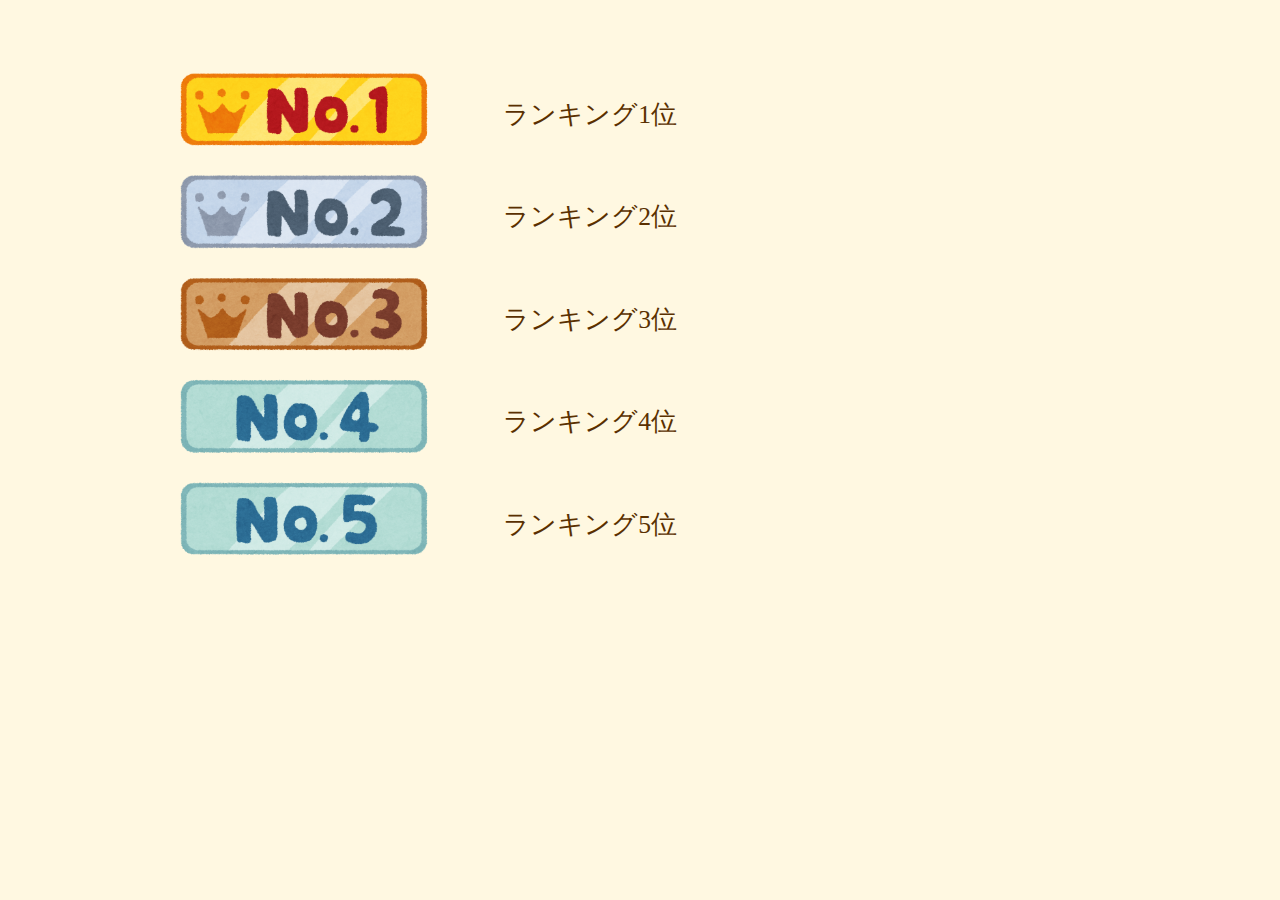
<file: index.html>
<!DOCTYPE html>
<html>
<head>
    <meta name="viewport"
      content="width=320,
      height=480,
      initial-scale=1.0,
      minimum-scale=1.0,
      maximum-scale=2.0,
      user-scalable=yes" />
    <meta charset="utf-8">
    <link rel="stylesheet" href="Rank2.css">
</head>
<body>
    <ul class="square">
        <div class="flex">
            <figure class="image"><img src="ranking01.png" alt=""></figure>
            <div class="right">
                <p class="text">ランキング1位</p>
            </div>
        </div>
        <div class="flex">
            <figure class="image"><img src="ranking02.png" alt=""></figure>
            <div class="right">
                <p class="text">ランキング2位</p>
            </div>
        </div>
        <div class="flex">
            <figure class="image"><img src="ranking03.png" alt=""></figure>
            <div class="right">
                <p class="text">ランキング3位</p>
            </div>
        </div>
        <div class="flex">
            <figure class="image"><img src="ranking04.png" alt=""></figure>
            <div class="right">
                <p class="text">ランキング4位</p>
            </div>
        </div>
        <div class="flex">
            <figure class="image"><img src="ranking05.png" alt=""></figure>
            <div class="right">
                <p class="text">ランキング5位</p>
            </div>
        </div>
        <!--
        <li>AAAAA</li>
        <li>BBBBB</li>
        <li>CCCCC</li>
        <li>DDDDD</li>
        <li>EEEEE</li>-->
    </ul>
    
</body>
</html>
</file>
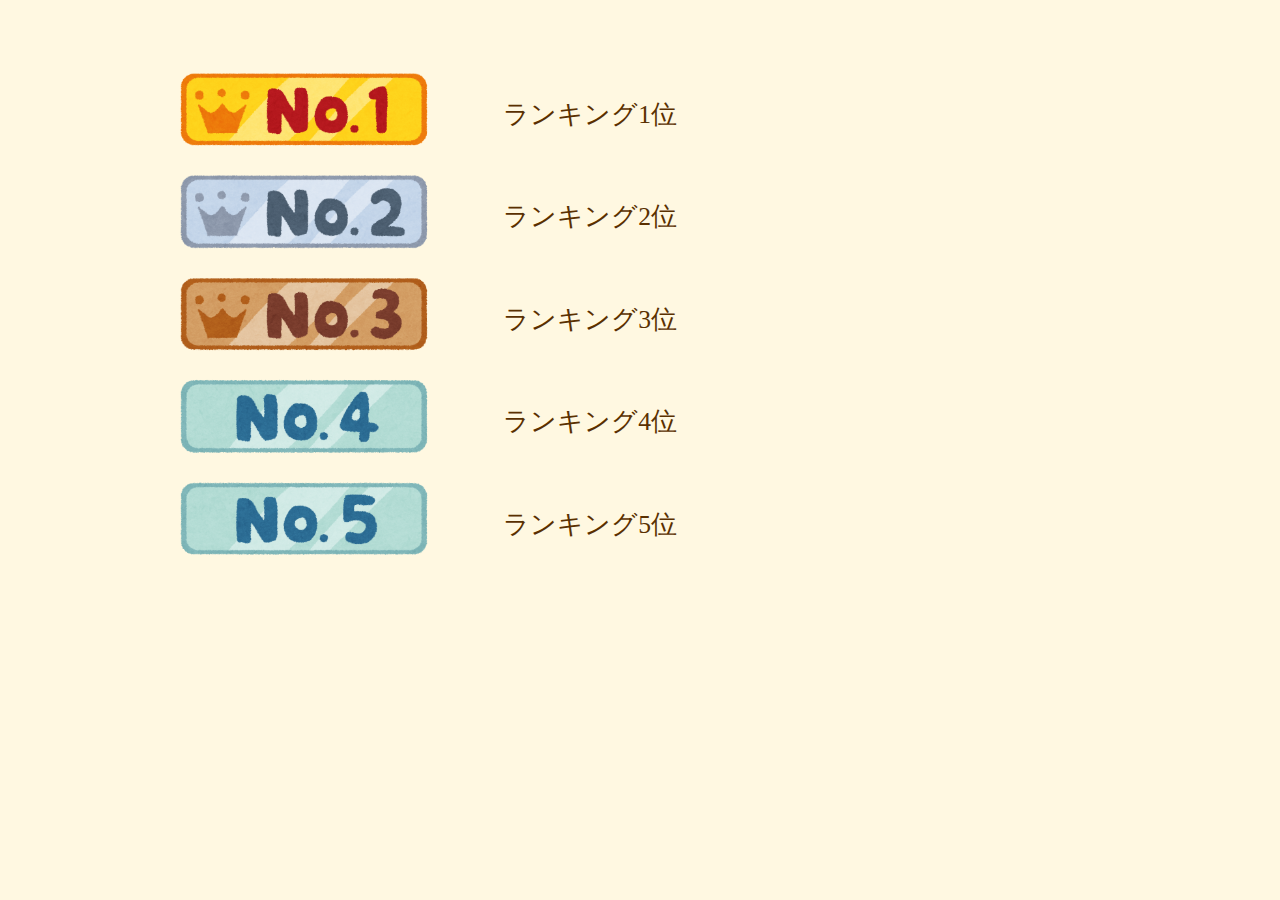
<file: Ranking2.html>
<!DOCTYPE html>
<html>
<head>
    <meta charset="utf-8">
    <link rel="stylesheet" href="Rank2.css">
</head>
<body>
    <ul class="square">
        <div class="flex">
            <figure class="image"><img src="ranking01.png" alt=""></figure>
            <div class="right">
                <p class="text">ランキング1位</p>
            </div>
        </div>
        <div class="flex">
            <figure class="image"><img src="ranking02.png" alt=""></figure>
            <div class="right">
                <p class="text">ランキング2位</p>
            </div>
        </div>
        <div class="flex">
            <figure class="image"><img src="ranking03.png" alt=""></figure>
            <div class="right">
                <p class="text">ランキング3位</p>
            </div>
        </div>
        <div class="flex">
            <figure class="image"><img src="ranking04.png" alt=""></figure>
            <div class="right">
                <p class="text">ランキング4位</p>
            </div>
        </div>
        <div class="flex">
            <figure class="image"><img src="ranking05.png" alt=""></figure>
            <div class="right">
                <p class="text">ランキング5位</p>
            </div>
        </div>
        <!--
        <li>AAAAA</li>
        <li>BBBBB</li>
        <li>CCCCC</li>
        <li>DDDDD</li>
        <li>EEEEE</li>-->
    </ul>
    
</body>
</html>
</file>
<file: Rank2.css>
body{
    margin-top: 3.5em;
    background: #fff8e1;
}

.square{
    color: #5a3000;
    margin-top: .1em;
    margin-left: 5em;
    margin-bottom: .1em;
    font-size: 2vw;
    counter-reset: list-counter;
    list-style: none;
    float:left;
}

.flex {
    display: flex; /*横並び*/
  }
  .flex .image {
    width: 20vw; /*画像サイズ指定*/
    margin: 0;
    padding: 0;
    overflow: hidden;
    position: relative;
  }
  .flex .right {
    margin: 0 0 0 20px;
    padding: 0;
  }
  .flex .title {
    margin: 0;
    padding: 0;
    font-weight: bold;
    font-size: 18px;
  }
  .flex .text {
    margin: 1.5em 2em 0;
    padding: 0;
  }
  .flex .image {
    overflow: hidden;
    position: relative;
  }
  .flex .image::before {
    content: "";
    display: block;
    padding-top: 40%;
  }
  .flex .image img {
    width: 100%;
    position: absolute;
    top: 0;
    left: 0;
    right: 0;
    bottom: 0;
    margin: auto;
  }
</file>
